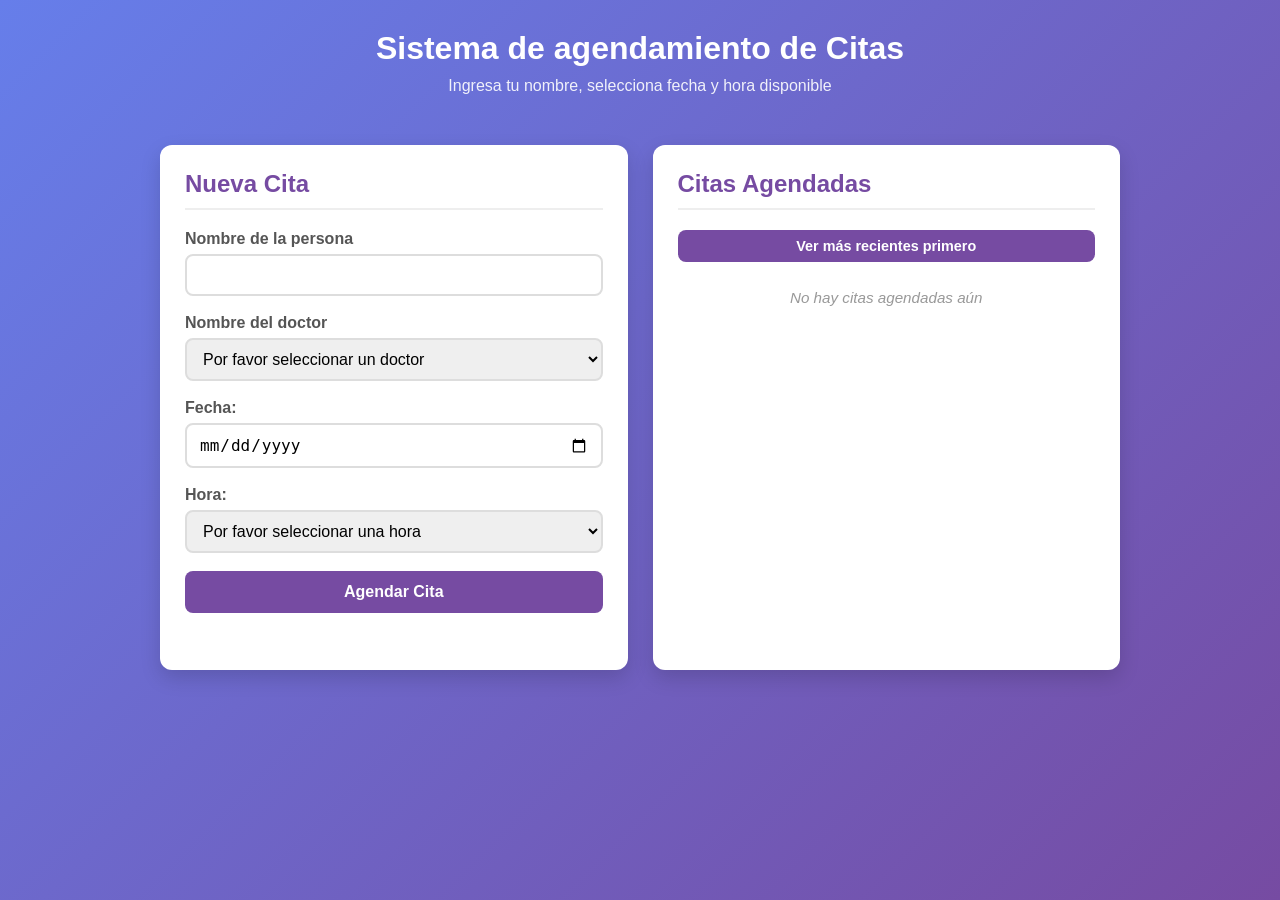
<file: ejercicios/incio.html>
<!DOCTYPE html>
<html lang="es">
    <head>
        <meta charset="UTF-8">
        <meta name="viewport" content="width=device-width, initial-scale=1.0">
        <title> Agendamiento de Citas</title>
        <link rel="stylesheet" href="styles.css">
    </head>
    <body>
        <header>
            <h1>Sistema de agendamiento de Citas</h1>
            <p class="subtitulo">Ingresa tu nombre, selecciona fecha y hora disponible</p>
        </header>
        <main class="contenedor">
            <section class="formulario">
                <h2>Nueva Cita</h2>

                <div class="campo">
                    <label for="nombre">Nombre de la persona</label>
                    <input type="text" id="nombre" required>
                </div>

                <div class="campo">
                    <label for="doctor">Nombre del doctor</label>
                    <select id="doctor" required>
                        <option value="">Por favor seleccionar un doctor</option>
                        <option value="Alejandro">Alejandro</option>
                        <option value="Felipe">Felipe</option>
                        <option value="Nicolas">Nicolas</option>
                        <option value="Nicol">Nicol</option>
                    </select>
                </div>

                <div class="campo">
                    <label for="fecha">Fecha:</label>
                    <input type="date" id="fecha" required>
                </div>

                <div class="campo">
                    <label for="hora">Hora:</label>
                    <select  id="hora" required>
                        <option value="">Por favor seleccionar una hora</option>
                        <option value="08:00">08:00 AM</option>
                        <option value="09:00">09:00 AM</option>
                        <option value="10:00">10:00 AM</option>
                        <option value="11:00">11:00 AM</option>
                        <option value="14:00">02:00 PM</option>
                        <option value="15:00">03:00 PM</option>
                        <option value="16:00">04:00 PM</option>
                        <option value="17:00">05:00 PM</option>
                    </select>
                </div>

                <button type="button" onclick="agendarCita()">Agendar Cita</button>
                <p id="mensaje" class="mensaje"></p>
            </section>

            <!--citas agendadas-->
            <section class="lista-citas">
                <h2>Citas Agendadas</h2>
                <div class="acciones">
                    <button type="button" id="btnOrden" onclick="cambiarOrden()">Ver más recientes primero</button>
                </div>
                <ul id="listaCitas">
                    <li class="vacio">No hay citas agendadas aún</li>
            </ul>
        </section>
        </main>
        <script src="script.js"></script>
    </body>
</html>
</file>
<file: ejercicios/styles.css>
* {
    margin: 0;
    padding: 0;
    box-sizing: border-box;
}
body {
    font-family: 'Segoe UI', sans-serif;
    background: linear-gradient(135deg, #667eea 0%, #764ba2 100%);
    min-height: 100vh;
    color: #333;
}
header {
    text-align: center;
    padding: 30px 20px;
    color: white;
}
header h1 {
    font-size: 2rem;
    margin-bottom: 10px;
}
.subtitulo {
    font-size: 1rem;
    opacity: 0.9;
}

.contenedor {
    display: grid;
    grid-template-columns: 1fr 1fr;
    gap: 25px;
    max-width: 1000px;
    margin: 0 auto;
    padding: 20px;
}
@media (max-width: 700px) {
    .contenedor {
        grid-template-columns: 1fr;
    }
}
.formulario,
.lista-citas {
    background: white;
    border-radius: 12px;
    padding: 25px;
    box-shadow: 0 8px 20px rgba(0,0,0,0.15);
}
h2 {
    color: #764ba2;
    margin-bottom: 20px;
    border-bottom: 2px solid #eee;
    padding-bottom: 10px;
}

.campo {
    margin-bottom: 18px;
}

.campo label {
    display: block;
    margin-bottom: 6px;
    font-weight: 600;
    color: #555;
}

.campo input,
.campo select {
    width: 100%;
    padding: 10px 12px;
    border: 2px solid #ddd;
    border-radius: 8px;
    font-size: 1rem;
    transition: border-color 0.3s;
}

.campo input:focus,
.campo select:focus {
    outline: none;
    border-color: #764ba2;
}

button {
    width: 100%;
    padding: 12px;
    background: #764ba2;
    color: white;
    border: none;
    border-radius: 8px;
    font-size: 1rem;
    font-weight: 600;
    cursor: pointer;
    transition: background 0.3s;
}

button:hover {
    background: #5a3780;
}

.mensaje {
    margin-top: 12px;
    text-align: center;
    font-weight: 600;
    min-height: 20px;
}

.mensaje.exito { color: #2e7d32; }
.mensaje.error { color: #c62828; }

#listaCitas {
    list-style: none;
}

#listaCitas li {
    background: #f5f3fa;
    border-left: 4px solid #764ba2;
    padding: 12px 15px;
    margin-bottom: 10px;
    border-radius: 6px;
    font-size: 0.95rem;
}

#listaCitas li.vacio {
    background: transparent;
    border: none;
    color: #999;
    text-align: center;
    font-style: italic;
}

#listaCitas li .nombre {
    font-weight: 700;
    color: #764ba2;
}

footer {
    text-align: center;
    padding: 20px;
    color: white;
    opacity: 0.8;
    font-size: 0.9rem;
}
/* ---- Añadidos: acciones y botón cancelar ---- */
.acciones {
    display: flex;
    gap: 10px;
    margin-bottom: 15px;
}
.acciones button {
    padding: 8px;
    font-size: 0.9rem;
}
#listaCitas li {
    display: flex;
    justify-content: space-between;
    align-items: center;
    gap: 10px;
}
#listaCitas li.vacio {
    display: block;
}
.btn-cancelar {
    width: auto;
    padding: 6px 10px;
    background: #c62828;
    font-size: 0.8rem;
    flex-shrink: 0;
}
.btn-cancelar:hover {
    background: #8e1c1c;
}
</file>
